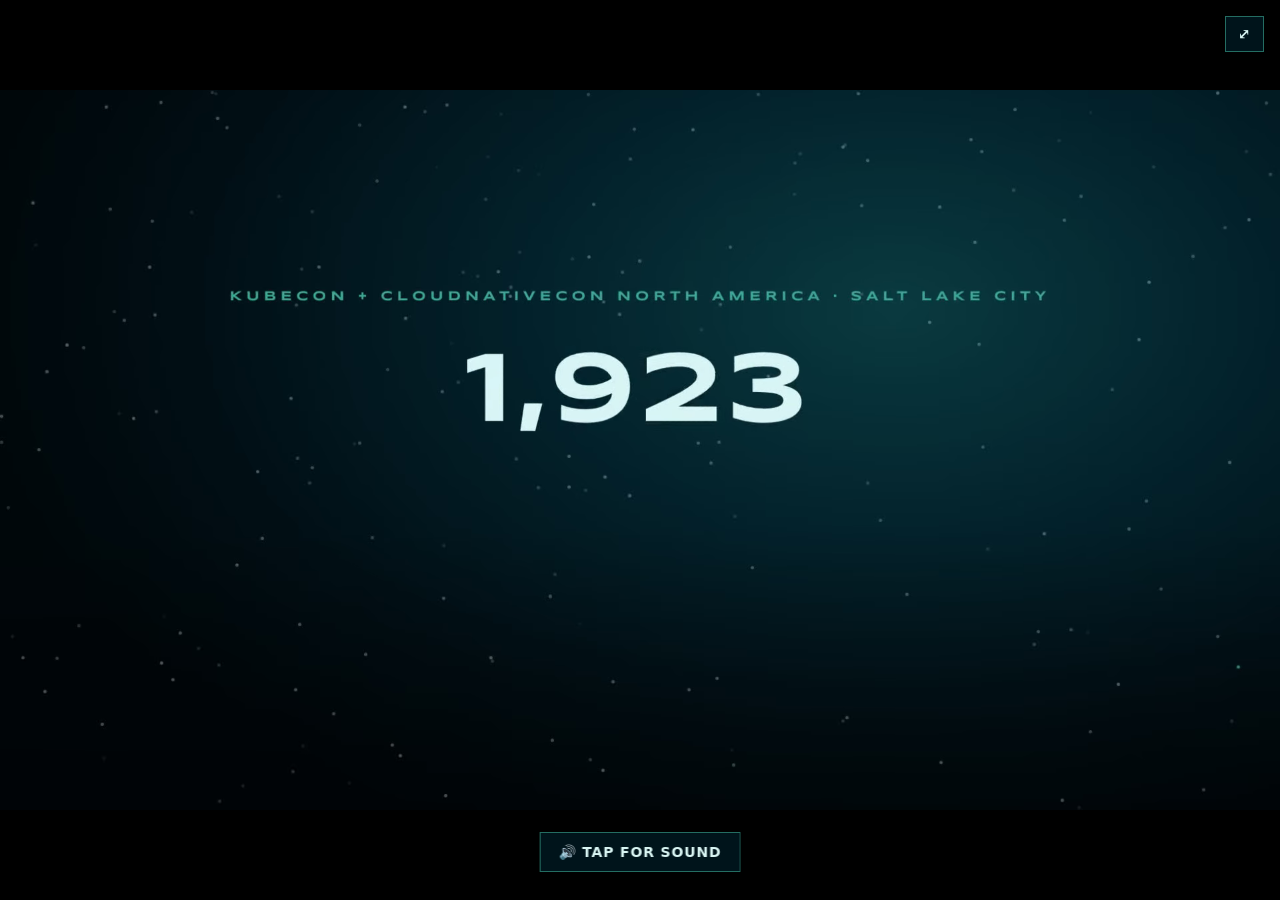
<file: watch.html>
<!DOCTYPE html>
<html lang="en">
<head>
<meta charset="utf-8">
<meta name="viewport" content="width=device-width, initial-scale=1, viewport-fit=cover">
<title>Hero Goggles · the film</title>
<meta name="description" content="Hero Goggles, the film: find the people you came to meet at KubeCon through Ray-Ban Display, a beacon and a live map, with Skyhook Radar, Dash0, Elasticsearch and Gitar by Sonar wired in, built and hosted on Infrared by Darkshift.">
<meta name="theme-color" content="#000000">
<meta property="og:type" content="video.other">
<meta property="og:title" content="Hero Goggles · the film">
<meta property="og:description" content="Find your heroes at KubeCon. Built in one day at the Cloud Native Hackathon by WeMakeDevs, built and hosted on Infrared by Darkshift.">
<meta property="og:url" content="https://hero-goggles-docs.darkshift.cloud/watch.html">
<meta property="og:image" content="https://hero-goggles-docs.darkshift.cloud/media/hero-goggles-commercial.webp">
<meta property="og:video" content="https://hero-goggles-docs.darkshift.cloud/media/hero-goggles-commercial.mp4">
<meta property="og:video:type" content="video/mp4">
<meta name="twitter:card" content="summary_large_image">
<link rel="icon" href="logo.svg" type="image/svg+xml">
<style>
html,body{margin:0;height:100%;background:#000;overflow:hidden}
video{position:fixed;inset:0;width:100vw;height:100dvh;object-fit:contain;background:#000}
button{position:fixed;font:600 14px/1 system-ui,-apple-system,sans-serif;letter-spacing:.06em;text-transform:uppercase;color:#D9F5F3;background:rgba(1,28,38,.72);border:1px solid rgba(61,169,146,.6);padding:12px 18px;cursor:pointer;backdrop-filter:blur(6px);transition:opacity .4s}
button:hover,button:focus-visible{background:rgba(61,169,146,.9);color:#011C26;outline:none}
#sound{left:50%;bottom:max(28px,env(safe-area-inset-bottom));transform:translateX(-50%)}
#fs{right:max(16px,env(safe-area-inset-right));top:max(16px,env(safe-area-inset-top));padding:10px 12px}
body.idle button{opacity:0;pointer-events:none}
body.idle{cursor:none}
</style>
</head>
<body>
<video id="v" autoplay muted loop playsinline preload="auto" poster="media/hero-goggles-commercial.webp" aria-label="Hero Goggles, the film, 77 seconds with narration and music.">
<source src="media/hero-goggles-commercial.mp4" type="video/mp4">
<source src="media/hero-goggles-commercial.webm" type="video/webm">
</video>
<button id="sound" type="button">🔊 Tap for sound</button>
<button id="fs" type="button" aria-label="Fullscreen">⤢</button>
<script>
// Full-page player. Browsers only autoplay muted, so it starts muted and loops; a tap anywhere turns the sound on
// and starts it from the top. ?v=pitch plays our hackathon pitch cut instead, from darkshift.io.
(function () {
  var v = document.getElementById('v'), sound = document.getElementById('sound'), fs = document.getElementById('fs');
  if (new URLSearchParams(location.search).get('v') === 'pitch') {
    var base = 'https://darkshift.io/media/video/';
    v.poster = base + 'posters/hackathon-pitch.webp';
    v.setAttribute('aria-label', 'Our pitch at the Cloud Native Hackathon, two minutes, with captions.');
    v.innerHTML = '<source src="' + base + 'hackathon-pitch.mp4" type="video/mp4"><source src="' + base + 'hackathon-pitch.webm" type="video/webm">';
    document.title = 'Hero Goggles · the pitch';
    v.load();
  }
  function start() { var p = v.play(); if (p && p.catch) p.catch(function () {}); }
  start();
  function unmute() {
    if (!v.muted) return;
    v.muted = false; v.currentTime = 0; start();
    sound.textContent = '🔇 Mute';
  }
  sound.addEventListener('click', function (e) {
    e.stopPropagation();
    if (v.muted) unmute(); else { v.muted = true; sound.textContent = '🔊 Tap for sound'; }
  });
  v.addEventListener('click', function () { if (v.muted) unmute(); else if (v.paused) start(); else v.pause(); });
  fs.addEventListener('click', function (e) {
    e.stopPropagation();
    var el = document.documentElement;
    if (document.fullscreenElement) document.exitFullscreen();
    else if (el.requestFullscreen) el.requestFullscreen();
    else if (v.webkitEnterFullscreen) v.webkitEnterFullscreen();
  });
  document.addEventListener('keydown', function (e) {
    if (e.key === 'f') fs.click();
    else if (e.key === 'm') sound.click();
    else if (e.key === ' ') { e.preventDefault(); v.click(); }
  });
  var t;
  function wake() { document.body.classList.remove('idle'); clearTimeout(t); t = setTimeout(function () { if (!v.muted) document.body.classList.add('idle'); }, 2500); }
  ['mousemove', 'touchstart', 'keydown'].forEach(function (n) { document.addEventListener(n, wake, { passive: true }); });
  wake();
})();
</script>
</body>
</html>
</file>
